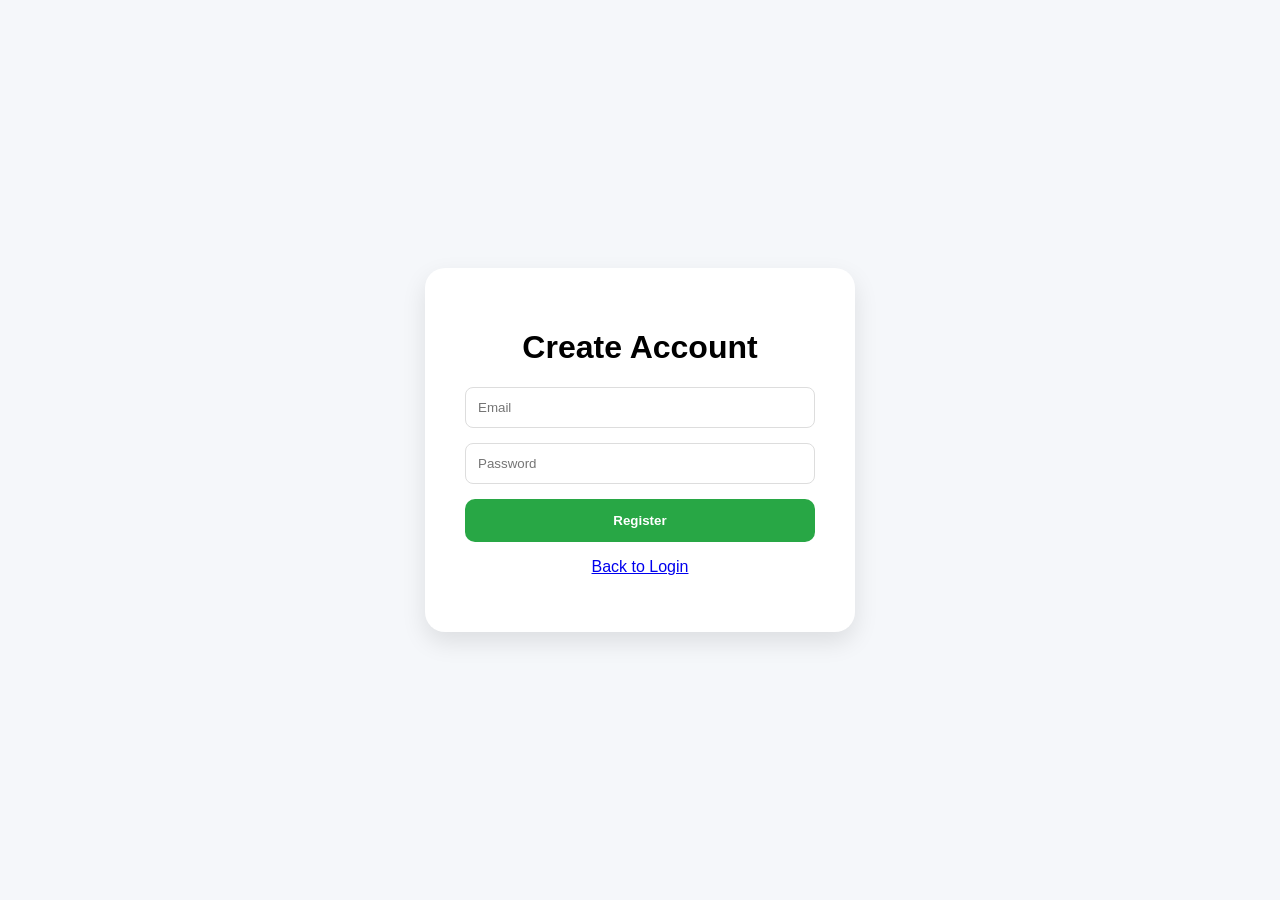
<file: frontend/project2-frontend/register.html>
<!DOCTYPE html>
<html>
<head>
    <title>Register | Nutritional Insights</title>
    <style>
        body { font-family: 'Segoe UI', sans-serif; background: #f5f7fa; display: flex; align-items: center; justify-content: center; min-height: 100vh; margin: 0; }
        .card { background: white; padding: 40px; border-radius: 20px; box-shadow: 0 10px 25px rgba(0,0,0,0.1); width: 350px; text-align: center; }
        input { width: 100%; padding: 12px; margin-bottom: 15px; border: 1px solid #ddd; border-radius: 8px; box-sizing: border-box; }
        .btn { background: #28a745; color: white; padding: 14px; border-radius: 10px; width: 100%; border: none; font-weight: bold; cursor: pointer; }
    </style>
</head>
<body>
    <div class="card">
        <h1>Create Account</h1>
        <form action="/register-user" method="POST">
            <input type="email" name="email" placeholder="Email" required>
            <input type="password" name="password" placeholder="Password" required>
            <button type="submit" class="btn">Register</button>
        </form>
        <p><a href="/login.html">Back to Login</a></p>
    </div>
</body>
</html>
</file>
